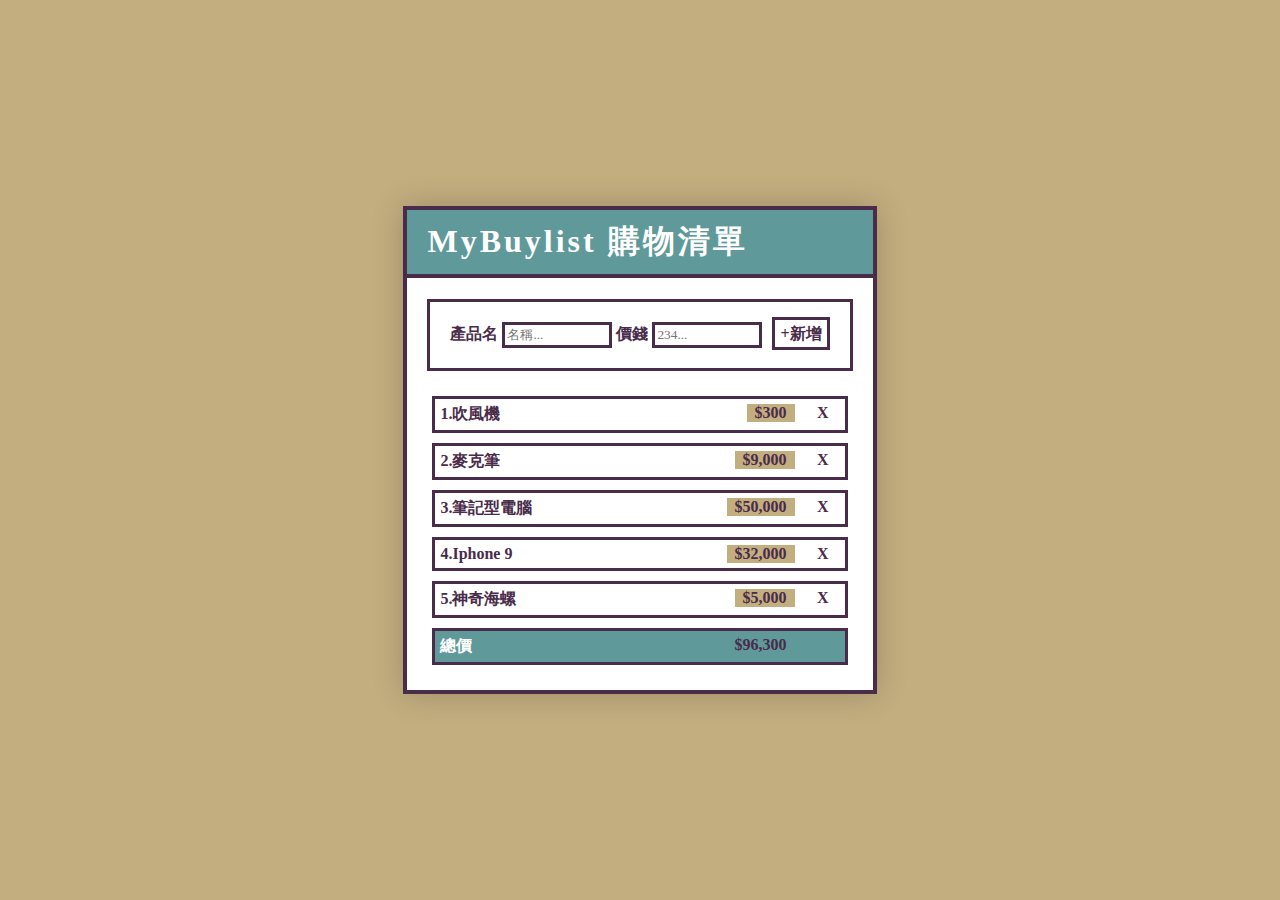
<file: buylist/index.html>
<!DOCTYPE html>
<html lang="en" >
<head>
  <meta charset="UTF-8">
  <title>購物車-動態新增購買物品與結算</title>
  <link rel="stylesheet" href="./style.css">

</head>
<body>
<!-- partial:index.partial.html -->
<div id="buylist">
  <h1>MyBuylist 購物清單</h1>
  <div class="buy_item control_panel">
    <label>產品名</label>
    <input id="input_name" placeholder="名稱..."/>
    <label>價錢</label>
    <input id="input_price" placeholder="234..."/><span class="addbtn">+新增</span>
  </div>
  <div id="items_list"></div>
</div>
<!-- partial -->
  <script src='https://cdnjs.cloudflare.com/ajax/libs/jquery/3.6.0/jquery.min.js'></script><script  src="./script.js"></script>

</body>
</html>
</file>
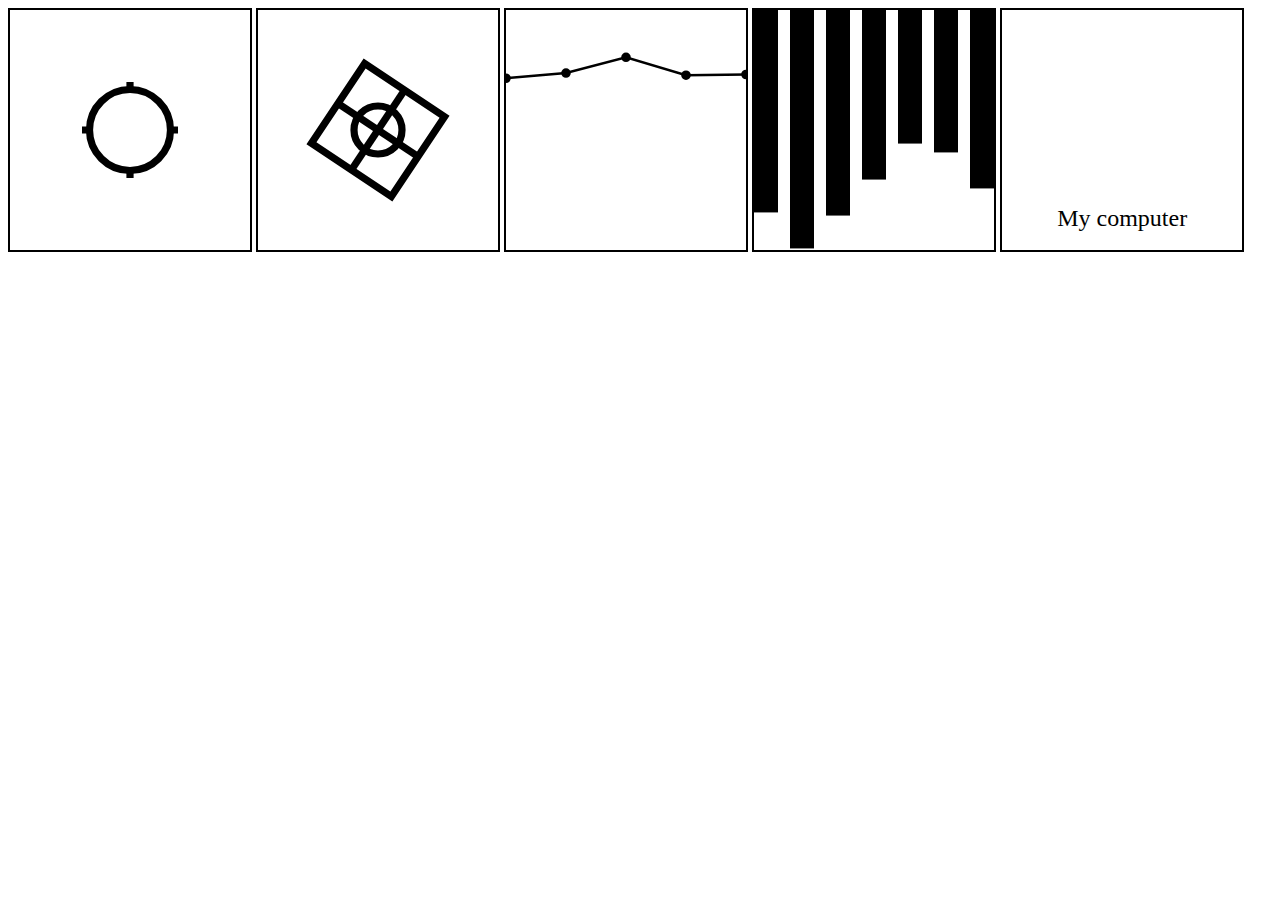
<file: mg-svg/index.html>
<!DOCTYPE html>
<html lang="en" >
<head>
  <meta charset="UTF-8">
  <title>SVG 動畫</title>
  <link rel="stylesheet" href="./style.css">

</head>
<body>
<!-- partial:index.partial.html -->
<svg id="pic1" viewbox="-50 -50 100 100">
  <line x1="-20" y1="0" x2="20" y2="0"></line>
  <line x1="0" y1="-20" x2="0" y2="20"></line>
  <circle cx="0" cy="0" r="10">
    <animate attributeName="r" dur="2s" values="10;20;10" repeatcount="indefinite"></animate>
  </circle>
</svg>
<svg id="pic2" viewbox="-50 -50 100 100">
  <circle cx="0" cy="0" r="10"></circle>
  <g>
    <line x1="-20" y1="0" x2="20" y2="0"></line>
    <line x1="0" y1="-20" x2="0" y2="20"></line>
    <rect x="-20" y="-20" width="40" height="40"></rect>
    <animateTransform attributeName="transform" type="rotate" dur="2s" values="0;360" repeatcount="indefinite"></animateTransform>
  </g>
</svg>
<svg id="pic3" viewbox="0 0 200 200">
  <circle id="p1" cx="0" cy="50" r="3">
    <animate attributeName="cy" dur="2s" values="50;60;50" repeatcount="indefinite"></animate>
  </circle>
  <circle id="p2" cx="50" cy="80" r="3">
    <animate attributeName="cy" dur="2s" values="80;40;80" repeatcount="indefinite"></animate>
  </circle>
  <circle id="p3" cx="100" cy="60" r="3">
    <animate attributeName="cy" dur="2s" values="60;30;60" repeatcount="indefinite"></animate>
  </circle>
  <circle id="p4" cx="150" cy="20" r="3">
    <animate attributeName="cy" dur="2s" values="20;70;20" repeatcount="indefinite"></animate>
  </circle>
  <circle id="p5" cx="200" cy="40" r="3">
    <animate attributeName="cy" dur="2s" values="40;60;40" repeatcount="indefinite"></animate>
  </circle>
  <polyline points="0,50 50,80 100,60 150,20 200,40">
    <animate attributeName="points" dur="2s" values="0,50 50,80 100,60 150,20 200,40;0,60 50,40 100,30 150,70 200,60;0,50 50,80 100,60 150,20 200,40" repeatcount="indefinite"></animate>
  </polyline>
</svg>
<svg id="pic4" viewbox="0 0 200 200">
  <rect x="0" y="0" width="20" height="100">
    <animate attributeName="height" begin="0s" dur="2s" values="100;200;100" repeatcount="indefinite"></animate>
  </rect>
  <rect x="30" y="0" width="20" height="120">
    <animate attributeName="height" begin="-0.3s" dur="2s" values="100;200;100" repeatcount="indefinite"></animate>
  </rect>
  <rect x="60" y="0" width="20" height="140">
    <animate attributeName="height" begin="-0.6s" dur="2s" values="100;200;100" repeatcount="indefinite"></animate>
  </rect>
  <rect x="90" y="0" width="20" height="160">
    <animate attributeName="height" begin="-0.9s" dur="2s" values="100;200;100" repeatcount="indefinite"></animate>
  </rect>
  <rect x="120" y="0" width="20" height="120">
    <animate attributeName="height" begin="-1.2s" dur="2s" values="100;200;100" repeatcount="indefinite"></animate>
  </rect>
  <rect x="150" y="0" width="20" height="80">
    <animate attributeName="height" begin="-1.5s" dur="2s" values="100;200;100" repeatcount="indefinite"></animate>
  </rect>
  <rect x="180" y="0" width="20" height="60">
    <animate attributeName="height" begin="-1.8s" dur="2s" values="100;200;100" repeatcount="indefinite"></animate>
  </rect>
</svg>
<svg id="pic5" viewbox="-50 -40 100 100" width="240">
  <rect class="frame_outer" x="-30" y="-20" width="60" height="40"></rect>
  <rect class="frame_inner" x="-25" y="-15" width="50" height="30"></rect>
  <rect class="neck" x="-2" y="20" width="4" height="10"></rect>
  <rect class="bottom" x="-10" y="30" width="20" height="5"></rect>
  <line class="line" x1="-20" y1="0" x2="-8" y2="0"></line>
  <line class="line" x1="-20" y1="5" x2="-5" y2="5"></line>
  <circle class="c" cx="10" cy="0" r="7"></circle>
  <text class="text" x="-27" y="50">My computer</text>
</svg>
<!-- partial -->
  
</body>
</html>
</file>
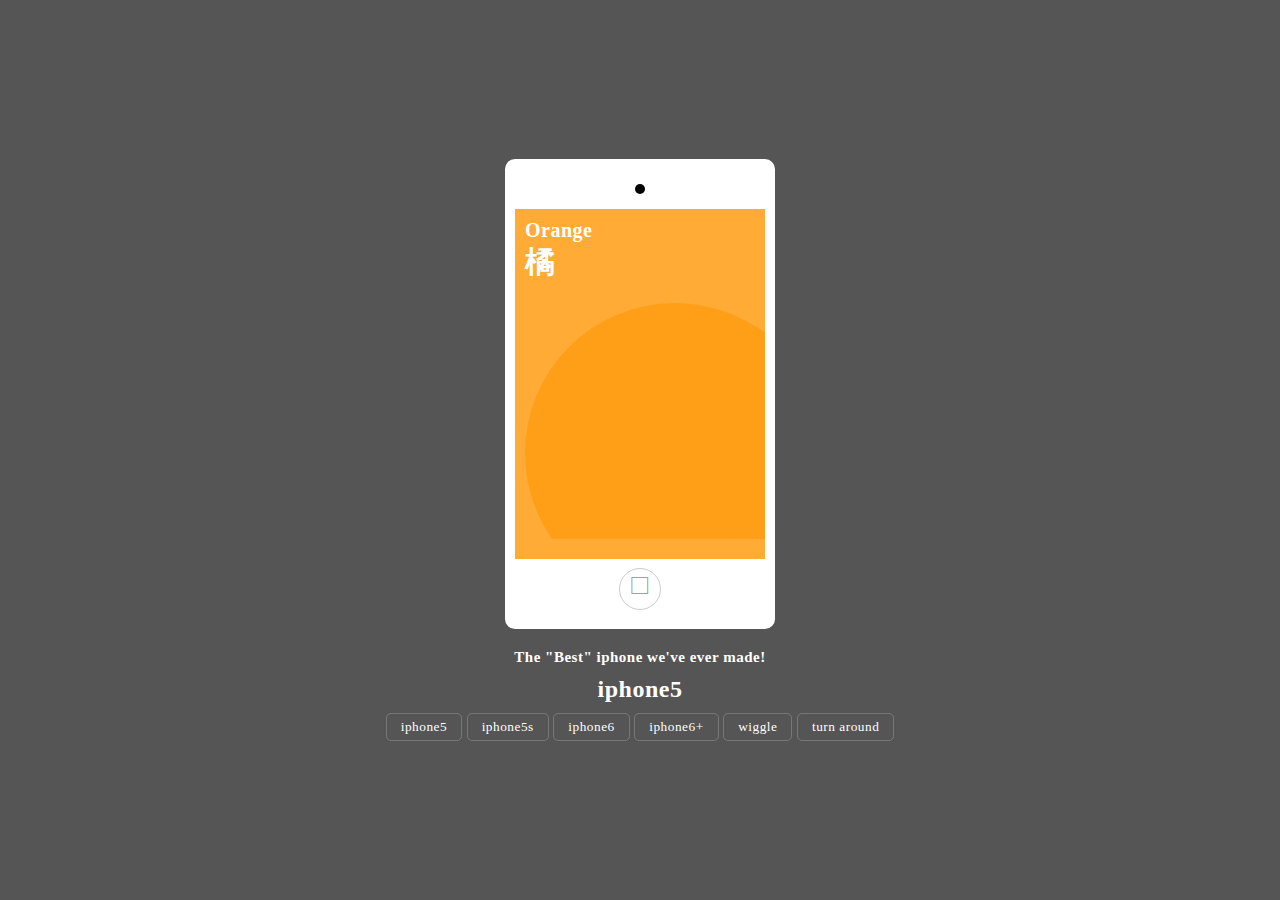
<file: mobile-demo/index.html>
<!DOCTYPE html>
<html lang="en" >
<head>
  <meta charset="UTF-8">
  <title>jQuery 切換class/css應用-手機demo</title>
  <link rel="stylesheet" href="./style.css">

</head>
<body>
<!-- partial:index.partial.html -->
<div class="phone">
  <div class="top">
    <div class="camera"></div>
  </div>
  <div class="screen">
    <div class="pages">
      <div class="page page1">
        <h2>Orange</h2>
        <h1>橘</h1>
        <div class="orange"></div>
      </div>
      <div class="page page2">
        <h2>page2</h2>
        <p>橘子（學名：Citrus reticulata）是芸香科柑桔屬的一種水果。「橘」（ㄐㄩˊ）和「桔」（ㄐㄧㄝˊ）都是現代漢語規範字，然「桔」作橘子一義時，為「橘」的俗寫[1]。在廣東的一些方言中二字同音，「桔」也曾做過「橘」的二簡字。閩南語稱橘為柑仔。西南官話區的各方言中呼為「柑子」或「柑兒」。</p>
      </div>
      <div class="page page3">
        <h2>page3</h2>
        <p>柑和橘都屬於芸香科柑橘屬的寬皮柑橘類，果實外皮肥厚，內藏瓤瓣，由汁泡和種子構成。李時珍在《本草綱目·果部》中記載：「橘實小，其瓣味微醋（即酸），其皮薄而紅，味辛而苦；柑大於橘，其瓣味酢，其皮稍厚而黃，葉辛而甘。」一般說來，柑的果形正圓，黃赤色，皮緊紋細不易剝，多汁甘香；橘的果形扁圓，紅或黃色，皮薄而光滑易剝，味微甘酸。柑和橘雖有區別，但在日常語言中常混用，如廣柑也說廣橘，蜜橘也說蜜柑。</p>
      </div>
    </div>
  </div>
  <div class="bottom">
    <div class="button">□</div>
  </div>
</div>
<h3 class="status">The "Best" iphone we've ever made!</h3>
<h2 class="phonename">iphone5</h2>
<div class="buttons">
  <button class="i5">iphone5</button>
  <button class="i5s">iphone5s</button>
  <button class="i6">iphone6</button>
  <button class="i6s">iphone6+</button>
  <button class="wiggle">wiggle</button>
  <button class="turn">turn around</button>
</div>
<!-- partial -->
  <script src='https://cdnjs.cloudflare.com/ajax/libs/jquery/3.6.0/jquery.min.js'></script><script  src="./script.js"></script>
</body>
</html>
</file>
<file: buylist/style.css>
@charset "UTF-8";
* {
  position: relative;
  font-family: 圓體-繁;
  color: #492B4A;
}

html, body {
  width: 100%;
  height: 100%;
  margin: 0;
  display: flex;
  justify-content: center;
  align-items: center;
  background-color: #C3AE7F;
}

#buylist {
  display: inline-block;
  padding: 20px;
  border: solid 4px #492B4A;
  background-color: #fff;
  box-shadow: 0px 0px 30px rgba(0, 0, 0, 0.2);
}

h1 {
  padding: 10px 20px;
  margin-top: -20px;
  margin-left: -20px;
  margin-right: -20px;
  border-bottom: solid 4px #492B4A;
  color: #fff;
  background-color: #5F9999;
  font-weight: 900;
  letter-spacing: 3px;
}

#items_list {
  margin-top: 10px;
  padding: 5px;
}

.buy_item {
  padding: 5px;
  list-style: none;
  border: solid 3px #492B4A;
  margin-top: 10px;
  font-weight: 900;
}
.buy_item input {
  width: 100px;
  border: solid 3px #492B4A;
  padding: 2px;
}
.buy_item .price {
  display: inline-block;
  position: absolute;
  padding-left: 8px;
  padding-right: 8px;
  right: 50px;
  background-color: #C3AE7F;
}
.buy_item .price::before {
  content: "$";
}
.buy_item .del_btn {
  display: inline-block;
  position: absolute;
  padding: 0px 6px;
  right: 10px;
  cursor: pointer;
}
.buy_item .addbtn {
  cursor: pointer;
  margin-left: 10px;
  padding: 5px;
  border: solid 3px #492B4A;
}
.buy_item .addbtn:hover, .buy_item .del_btn:hover {
  background-color: #5F9999;
  color: #fff;
}

.control_panel {
  padding: 20px;
}

.total {
  background-color: #5F9999;
  color: #fff;
}
.total .price {
  background-color: transparent;
}
</file>
<file: mg-svg/style.css>
@charset "UTF-8";
svg {
  width: 240px;
  border: solid 2px;
}

#pic1 {
  stroke: #000;
  stroke-width: 3px;
}
#pic1 circle {
  fill: white;
}

#pic2 {
  stroke: #000;
  stroke-width: 3px;
}
#pic2 circle {
  fill: white;
}
#pic2 rect {
  fill: none;
}

#pic3 {
  stroke: #000;
  stroke-width: 2px;
}
#pic3 polyline {
  fill: none;
}

#pic5 {
  stroke: #000;
  stroke-width: 2px;
  fill: none;
}
#pic5 * {
  transform-box: fill-box;
}
#pic5 rect {
  fill: none;
}
#pic5 circle {
  stroke: none;
  fill: red;
}
#pic5 text {
  stroke: none;
  fill: #000;
  font-family: 圓體-繁;
  font-size: 10px;
  transition-duration: 0.5s;
}
#pic5 .frame_outer, #pic5 .frame_inner, #pic5 .neck, #pic5 .bottom {
  transform: scale(0);
  transform-origin: center bottom;
  transition-duration: 0.5s;
  transition-delay: 0.5s;
}
#pic5 .line, #pic5 .c {
  opacity: 0;
  transition-duration: 0.5s;
  transition-delay: 0s;
}
#pic5:hover .frame_outer, #pic5:hover .frame_inner, #pic5:hover .neck, #pic5:hover .bottom {
  transform: scale(1);
  transition-delay: 0.5s;
}
#pic5:hover .neck, #pic5:hover .bottom {
  transition-delay: 0s;
}
#pic5:hover .line {
  opacity: 1;
  transition-delay: 0.8s;
}
#pic5:hover .c {
  opacity: 1;
  transition-delay: 1s;
}
#pic5:hover text {
  fill: red;
}
</file>
<file: mobile-demo/style.css>
@charset "UTF-8";
* {
  position: relative;
  font-family: 圓體-繁;
  letter-spacing: 0.5px;
  vertical-align: top;
}

html, body {
  width: 100%;
  height: 100%;
  margin: 0;
  padding: 0;
  background-color: #555;
  display: flex;
  justify-content: center;
  align-items: center;
  flex-direction: column;
}

.phone {
  width: 250px;
  padding: 10px;
  background-color: #fff;
  border-radius: 10px;
  transition-duration: 0.3s;
  user-select: none;
  left: 0;
}

.top {
  height: 40px;
}
.top .camera {
  width: 10px;
  height: 10px;
  border-radius: 100%;
  background-color: #000;
  position: absolute;
  left: 50%;
  top: 50%;
  transform: translate(-50%, -50%);
}

.screen {
  height: 350px;
  transition-duration: 0.3s;
  overflow: hidden;
  cursor: pointer;
}
.screen .pages {
  width: 100%;
  height: 100%;
  white-space: nowrap;
  font-size: 0px;
  transition: 0.3s;
  left: 0;
}
.screen .pages .page {
  font-size: initial;
  display: inline-block;
  background-color: #444;
  width: 100%;
  height: 100%;
  padding: 10px;
  box-sizing: border-box;
  position: relative;
  white-space: normal;
  color: #eee;
  font-size: 12px;
}
.screen .pages .page p {
  margin-top: 30px;
}
.screen .pages .page h2 {
  color: #fff;
  font-size: 20px;
  margin: 0;
}
.screen .pages .page:before {
  position: absolute;
  left: 0;
  top: 0;
  content: "";
  display: block;
  background-color: #FFab36;
  height: 60px;
  width: 100%;
}
.screen .pages .page:after {
  position: absolute;
  left: 0;
  bottom: 0;
  content: "";
  display: block;
  background-color: #FFab36;
  width: 100%;
  height: 20px;
}
.screen .pages .page1 {
  background-color: #FFAB36;
  color: #fff;
}
.screen .pages .page1 h2 {
  font-size: 20px;
  margin-bottom: 0px;
}
.screen .pages .page1 h1 {
  font-size: 30px;
  margin-top: 0px;
}
.screen .pages .page1 .orange {
  width: 300px;
  height: 300px;
  background-color: #FF9E17;
  border-radius: 100%;
}

.bottom {
  height: 60px;
}
.bottom .button {
  cursor: pointer;
  border: solid 1px rgba(0, 0, 0, 0.2);
  width: 40px;
  height: 40px;
  border-radius: 100%;
  left: 50%;
  top: 50%;
  transform: translate(-50%, -50%);
  text-align: center;
  font-size: 28px;
  color: rgba(0, 0, 0, 0.4);
}
.bottom .button:hover {
  background-color: #ccc;
}

.status, .phonename {
  color: #fff;
  margin: 0;
}

.status {
  margin-top: 20px;
  font-size: 15px;
}

.phonename {
  margin: 10px;
}

.buttons button {
  background-color: transparent;
  border: solid 1px rgba(255, 255, 255, 0.2);
  color: #fff;
  padding: 5px 14px;
  border-radius: 5px;
  cursor: pointer;
}
.buttons button:hover {
  background-color: #fff;
  color: #000;
}
</file>
